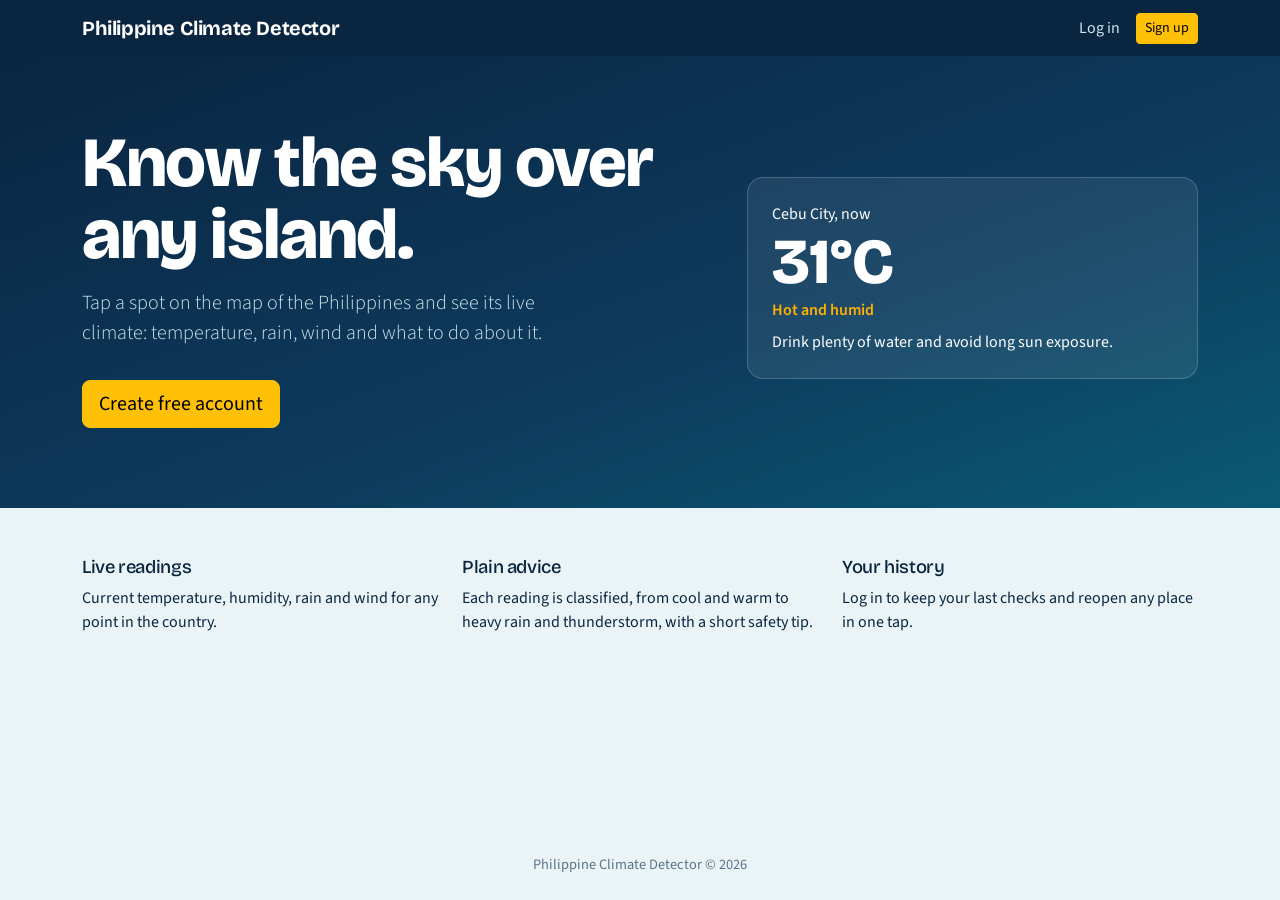
<file: frontend/index.html>
<!DOCTYPE html>
<html lang="en">
<head>
  <meta charset="UTF-8">
  <meta name="viewport" content="width=device-width, initial-scale=1">
  <title>Philippine Climate Detector</title>
  <link rel="preconnect" href="https://fonts.googleapis.com">
  <link rel="preconnect" href="https://fonts.gstatic.com" crossorigin>
  <link href="https://fonts.googleapis.com/css2?family=Bricolage+Grotesque:wght@600;800&family=Source+Sans+3:wght@400;600&display=swap" rel="stylesheet">
  <link href="https://cdn.jsdelivr.net/npm/bootstrap@5.3.3/dist/css/bootstrap.min.css" rel="stylesheet">
  <link href="css/style.css" rel="stylesheet">
</head>
<body>
  <nav class="navbar navbar-expand-lg site-nav navbar-dark">
    <div class="container">
      <a class="navbar-brand fw-bold" href="index.html">Philippine Climate Detector</a>
      <button class="navbar-toggler" type="button" data-bs-toggle="collapse" data-bs-target="#nav" aria-controls="nav" aria-expanded="false" aria-label="Toggle navigation">
        <span class="navbar-toggler-icon"></span>
      </button>
      <div class="collapse navbar-collapse" id="nav">
        <ul class="navbar-nav ms-auto align-items-lg-center" id="nav-links"></ul>
      </div>
    </div>
  </nav>
  <main>
    <section class="hero">
      <div class="container">
        <div class="row align-items-center g-4">
          <div class="col-lg-7">
            <h1>Know the sky over any island.</h1>
            <p class="lead mt-3">Tap a spot on the map of the Philippines and see its live climate: temperature, rain, wind and what to do about it.</p>
            <a id="hero-cta" class="btn btn-warning btn-lg mt-3" href="signup.html">Create free account</a>
          </div>
          <div class="col-lg-5">
            <div class="reading">
              <p class="mb-1">Cebu City, now</p>
              <p class="big mb-1">31°C</p>
              <p class="tag mb-2">Hot and humid</p>
              <p class="mb-0">Drink plenty of water and avoid long sun exposure.</p>
            </div>
          </div>
        </div>
      </div>
    </section>
    <section class="container py-5">
      <div class="row g-4">
        <div class="col-md-4 feature">
          <h3>Live readings</h3>
          <p>Current temperature, humidity, rain and wind for any point in the country.</p>
        </div>
        <div class="col-md-4 feature">
          <h3>Plain advice</h3>
          <p>Each reading is classified, from cool and warm to heavy rain and thunderstorm, with a short safety tip.</p>
        </div>
        <div class="col-md-4 feature">
          <h3>Your history</h3>
          <p>Log in to keep your last checks and reopen any place in one tap.</p>
        </div>
      </div>
    </section>
  </main>
  <footer class="container text-center">Philippine Climate Detector &copy; <span id="year"></span></footer>
  <script src="https://cdn.jsdelivr.net/npm/bootstrap@5.3.3/dist/js/bootstrap.bundle.min.js"></script>
  <script src="js/config.js"></script>
  <script src="js/script.js"></script>
</body>
</html>
</file>
<file: frontend/css/style.css>
:root {
  --ink: #0a2540;
  --sea: #00a6c8;
  --amber: #ffb000;
  --haze: #eaf4f7;
  --storm: #d1495b;
  --leaf: #2a9d6f;
}

body {
  font-family: "Source Sans 3", system-ui, sans-serif;
  color: var(--ink);
  background: var(--haze);
  min-height: 100vh;
  display: flex;
  flex-direction: column;
}

main {
  flex: 1;
}

h1,
h2,
h3,
.navbar-brand {
  font-family: "Bricolage Grotesque", system-ui, sans-serif;
  letter-spacing: -0.02em;
}

.site-nav {
  background: var(--ink);
}

.site-nav .nav-link {
  color: #cfe6ee;
}

.site-nav .nav-link:hover,
.site-nav .nav-link:focus-visible {
  color: #fff;
}

.disabled-name {
  color: var(--amber) !important;
}

.hero {
  background: linear-gradient(160deg, var(--ink) 0%, #0d3b5e 60%, #0a5a73 100%);
  color: #fff;
  padding: 4.5rem 0 5rem;
  position: relative;
  overflow: hidden;
}

.hero h1 {
  font-size: clamp(2.4rem, 7vw, 4.4rem);
  font-weight: 800;
  line-height: 1.02;
  max-width: 14ch;
}

.hero p.lead {
  max-width: 46ch;
  color: #cfe6ee;
}

.reading {
  background: rgba(255, 255, 255, 0.08);
  border: 1px solid rgba(255, 255, 255, 0.18);
  border-radius: 1rem;
  padding: 1.5rem;
  animation: settle 0.9s ease-out both;
}

.reading .big {
  font-family: "Bricolage Grotesque", system-ui, sans-serif;
  font-size: 4rem;
  font-weight: 800;
  line-height: 1;
}

.reading .tag {
  color: var(--amber);
  font-weight: 600;
}

@keyframes settle {
  from {
    opacity: 0;
    transform: translateY(14px);
  }
  to {
    opacity: 1;
    transform: none;
  }
}

.feature h3 {
  font-size: 1.15rem;
}

.auth-wrap {
  max-width: 440px;
  margin: 3rem auto;
}

.auth-card {
  background: #fff;
  border-radius: 1rem;
  padding: 2rem;
  box-shadow: 0 10px 30px rgba(10, 37, 64, 0.1);
}

.btn-sea {
  background: var(--sea);
  border-color: var(--sea);
  color: #fff;
  font-weight: 600;
}

.btn-sea:hover,
.btn-sea:focus-visible {
  background: #008cab;
  border-color: #008cab;
  color: #fff;
}

#map {
  height: 70vh;
  min-height: 360px;
  border-radius: 1rem;
  box-shadow: 0 10px 30px rgba(10, 37, 64, 0.12);
}

.result-card {
  background: #fff;
  border-radius: 1rem;
  padding: 1.25rem;
  border-left: 6px solid var(--sea);
}

.result-card.level-danger {
  border-left-color: var(--storm);
}

.result-card.level-warning {
  border-left-color: var(--amber);
}

.result-card.level-success {
  border-left-color: var(--leaf);
}

.result-card .place {
  color: #5b7488;
  font-size: 0.9rem;
}

.climate-name {
  font-size: 1.7rem;
  font-weight: 800;
  margin: 0;
}

.temp {
  font-family: "Bricolage Grotesque", system-ui, sans-serif;
  font-size: 3rem;
  font-weight: 800;
  line-height: 1.1;
  margin: 0.25rem 0;
}

.advice {
  color: #35526a;
}

.stats dt {
  font-weight: 400;
  color: #5b7488;
}

.stats dd {
  text-align: right;
  font-weight: 600;
  margin-bottom: 0.25rem;
}

.history {
  background: #fff;
  border-radius: 0.75rem;
  overflow: hidden;
}

footer {
  color: #5b7488;
  font-size: 0.9rem;
  padding: 1.5rem 0;
}

@media (prefers-reduced-motion: reduce) {
  .reading {
    animation: none;
  }
}
</file>
